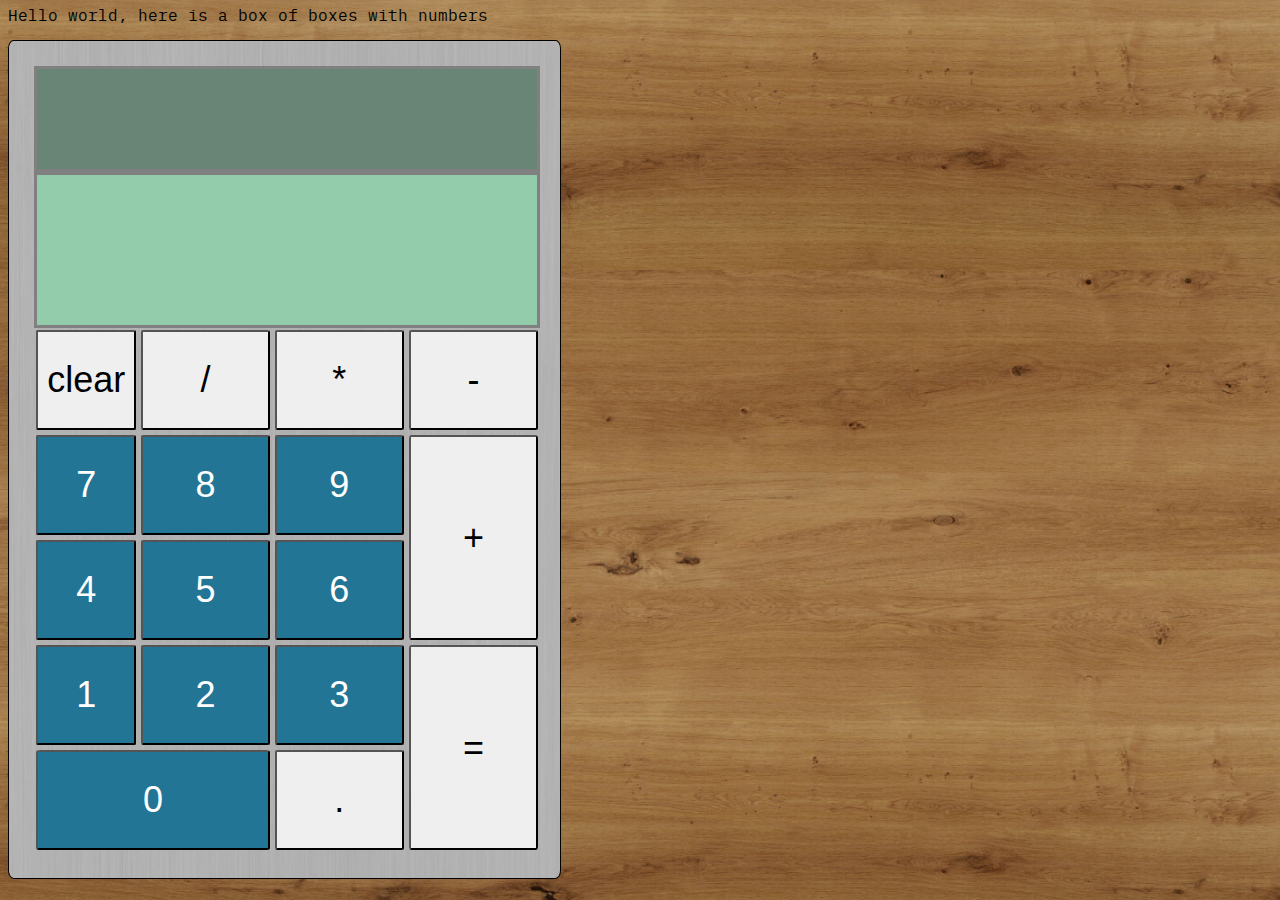
<file: index.html>
<!DOCTYPE html>
<html lang="en">
<head>
    <meta charset="UTF-8">
    <meta http-equiv="X-UA-Compatible" content="IE=edge">
    <meta name="viewport" content="width=device-width, initial-scale=1.0">
    <title>Document</title>
    <link rel="stylesheet" href="styles.css">
    <script src="calculator.js" defer></script>
</head>
<body>
    Hello world, here is a box of boxes with numbers 
    <p class="contenu"></p>
    
    <div class="calculator">
        <div class="temp"></div>
        <div class="stored">
        </div>
        <div class="keyboard">
            <button data-key="1" class="figure input un">1</button>
            <button data-key="2" class="figure input deux">2</button>
            <button data-key="3" class="figure input trois">3</button>
            <button data-key="4" class="figure input quatre">4</button>
            <button data-key="5" class="figure input cinq">5</button>
            <button data-key="6" class="figure input six">6</button>
            <button data-key="7" class="figure input sept">7</button>
            <button data-key="8" class="figure input huit">8</button>
            <button data-key="9" class="figure input neuf">9</button>
            <button data-key="0" class="figure input zero">0</button>
            <button data-key="." class=" input dot">.</button>
            <button data-key="+" class=" input plus">+</button>
            <button data-key="-" class=" input minus">-</button>
            <button data-key="*" class=" input multiply">*</button>
            <button data-key="/" class=" input divide">/</button>
            <button data-key="Enter" class="input enter">=</button>
            <button data-key="Backspace" class="input backspace">clear</button>
        </div>
    </div>
</body>
</html>
</file>
<file: styles.css>
@font-face {
    font-family: 'ibm_plex_monoregular';
    src: url('./fonts/ibmplexmono-regular-webfont.woff2') format('woff2'),
    url('./fonts/ibmplexmono-regular-webfont.woff') format('woff');
    font-weight: normal;
    font-style: normal;
    
}
body{
    font-family: 'ibm_plex_monoregular';
    background-image: url(textures/oak-3275-mm-architextures.jpg);
}

.temp{grid-area: temp;}
.stored{grid-area:stored;}
.keyboard{grid-area:keyboard;}
.un     {grid-area:un;}
.deux   {grid-area:deux;}
.trois  {grid-area:trois;}
.quatre {grid-area:quatre;}
.cinq   {grid-area:cinq;}
.six    {grid-area:six;}
.sept   {grid-area:sept;}
.huit   {grid-area:huit;}
.neuf   {grid-area:neuf;}
.zero   {grid-area:zero;}
.dot    {grid-area:dot;}
.divide {grid-area: divide;}
.plus   {grid-area: plus;}
.minus  {grid-area: minus;}
.enter  {grid-area: enter;}
.multiply{grid-area: multiply;}
.backspace{grid-area:backspace;}

.calculator{
    border-radius: 1%;
    padding: 2%;
    border: 1px solid black;
    display: grid;
    background-color: rgb(161, 161, 161);
    background-image: url(textures/stainless-steel-2500-mm-architextures.jpg);
    grid-template-areas:
    'stored'
    'temp'
    'keyboard'
    ;
    
}


.temp, .stored{
    width: inherit;
    border: 3px solid grey;
    line-height: 1;
    overflow: visible;
    overflow-wrap: break-word;
    
}


.stored{
    font-size: 300%;
    background-color: rgb(105, 133, 117);
}
.temp{
    font-size: 500%;
    background-color: rgb(146, 204, 171);
}

.keyboard{
    display:grid;
    grid-template-areas:
    'backspace divide multiply minus'
    'sept huit neuf plus'
    'quatre cinq six plus'
    'un deux trois enter'
    'zero zero dot enter';
    
    padding: 2px;
    
}
.keyboard>button{
    display: flex;
    cursor: pointer;
    justify-content: center;
    align-items: center;
    border-radius: 2%;
    font-size: 225%;
}

.figure{
    background-color: rgb(35, 117, 150);
    color: black;
        color: white;
}

.operator{
    background-color: rgb(42, 137, 175);
        color: white;
}

.pressed{
    background-color: rgb(65, 201, 255);
    color: black;
}


@media screen and (max-width: 800px){
    
    .calculator{
        width: 250px;
    }
    .stored{
        height: 50px;
        font-size: 150%;
    }
    .temp{
        height: 75px;
        font-size: 225%;
    }
    .keyboard{
        grid-template-columns: 50px;
        grid-template-rows: 50px 50px 50px 50px 50px;
        gap:5px;
        font-size:60%;
    }

}

@media screen and (min-width: 800px){
    .calculator{
        width: 500px;
    }
    .stored{
        height: 100px;
    }
    .temp{
        height: 150px;
    }
    
    .keyboard{
        grid-template-columns: 100px;
        grid-template-rows: 100px 100px 100px 100px 100px;
        
        gap:5px;
    }
}
</file>
